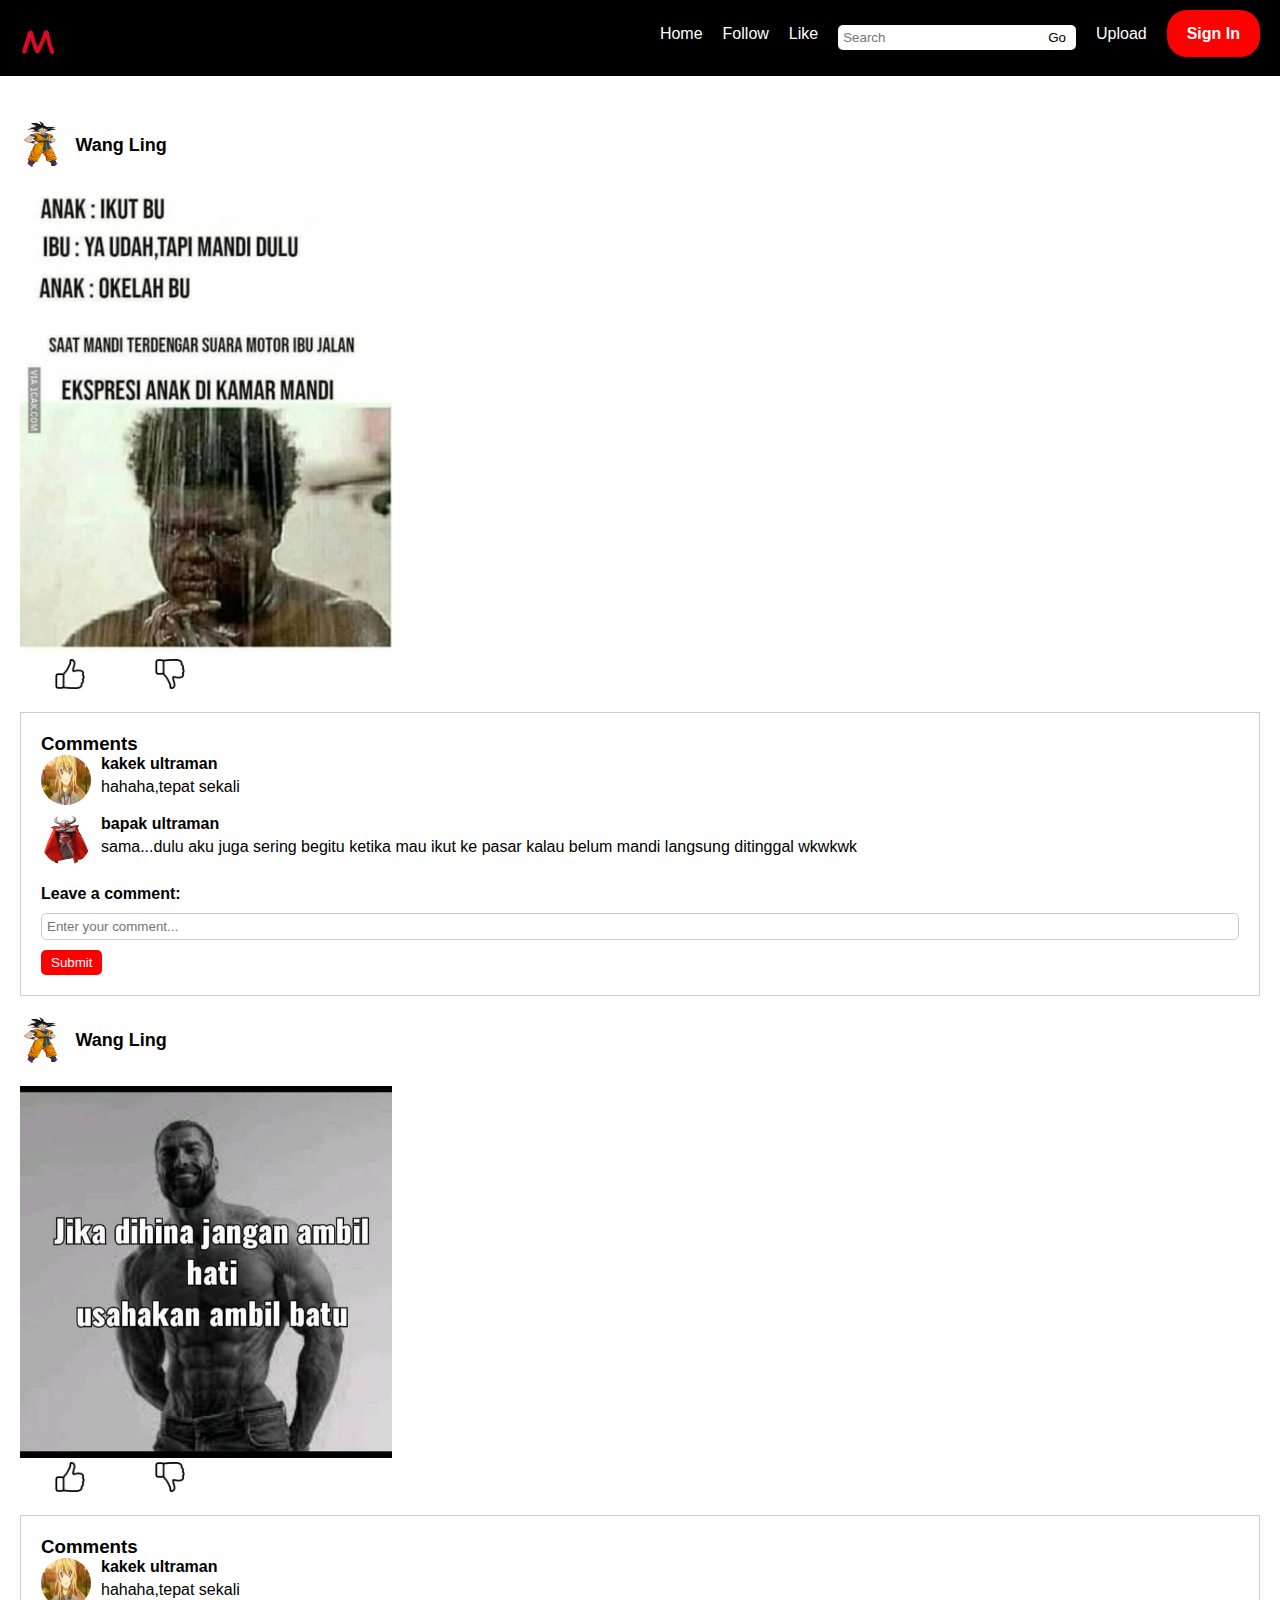
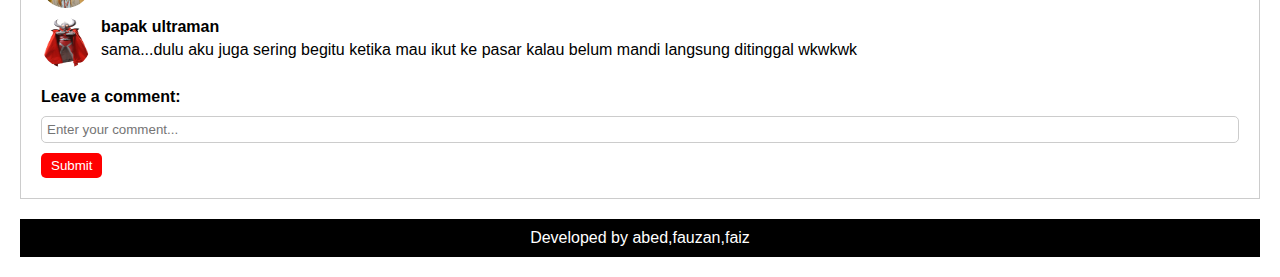
<file: index.html>
<!DOCTYPE html>
<html>

<head>
  <title>memengakak</title>
  <link rel="stylesheet" type="text/css" href="style.css">
</head>

<body>
  <header>
    <a href="index.html"><img src="Logo memengakak.png" alt="Memengakak" width="120" height="140"></a>
    <nav>
      <ul>
        <li><a href="index.html">Home</a></li>
        <li><a href="signin.html">Follow</a></li>
        <li><a href="signin.html">Like</a></li>
        <li>
          <form>
            <input type="text" placeholder="Search">
            <button type="submit">Go</button>
          </form>
        </li>
        <li><a href="signin.html" class="tbl-merah">Upload</a></li>
        <li><a href="signin.html" class="tbl-biru">Sign In</a></li>
      </ul>
    </nav>
  </header>
  <main>
    <div class="user-profile">
      <link rel="stylesheet" type="text/css" href="follow.css">
      <div class="user-info">
        <img src="Goku.jpg" alt="Profile Picture">
        <div class="user-details">
          <h2>Wang Ling</h2>
        </div>
      </div>
    </div>
    <img src="meme ditinggal ke pasar.jpg" alt="">
    <style>
      .like-dislike-container {
        display: flex;
        align-items: center;
      }

      .like-button,
      .dislike-button {
        background-color: transparent;
        border: none;
        cursor: pointer;
        outline: none;
        transition: color 0.3s;
        padding: 0;
      }

      .like-button img,
      .dislike-button img {
        width: 100px;
        height: 30px;
      }

      .like-button.active img {
        filter: grayscale(0);
      }

      .dislike-button.active img {
        filter: grayscale(1);
      }
    </style>
    </head>

    <body>
      <div class="like-dislike-container">
        <button class="like-button" onclick="toggleLike()">
          <img id="like-image" src="like.png" alt="like">
        </button>
        <button class="dislike-button" onclick="toggleDislike()">
          <img id="dislike-image" src="dislike.png" alt="dislike">
        </button>
      </div>

      <script>
        function toggleLike() {
          var likeButton = document.querySelector('.like-button');
          var dislikeButton = document.querySelector('.dislike-button');
          var likeImage = document.querySelector('#like-image');
          var dislikeImage = document.querySelector('#dislike-image');
          likeButton.classList.toggle('active');
          dislikeButton.classList.remove('active');

          if (likeButton.classList.contains('active')) {
            likeImage.src = 'like.png';
            dislikeImage.src = 'dislike.png';
          } else {
            likeImage.src = 'like.png';
            dislikeImage.src = 'dislike.png';
          }
        }

      </script>

      <div class="comment-section">
        <h3>Comments</h3>
        <ul class="comment-list">
          <li class="comment">
            <img src="kaori cicak.jpg" alt="User Avatar">
            <div class="comment-content">
              <p class="comment-author">kakek ultraman</p>
              <p class="comment-text">hahaha,tepat sekali</p>
            </div>
          </li>
          <li class="comment">
            <img src="bapak ultra.jpg" alt="User Avatar">
            <div class="comment-content">
              <p class="comment-author">bapak ultraman</p>
              <p class="comment-text">sama...dulu aku juga sering begitu ketika mau ikut ke pasar kalau belum mandi
                langsung ditinggal wkwkwk</p>
            </div>
          </li>
        </ul>
        <form class="comment-form">
          <label for="comment-input">Leave a comment:</label>
          <input id="comment-input" type="text" placeholder="Enter your comment...">
          <button type="submit">Submit</button>
        </form>
      </div>
      <div class="user-profile">
        <link rel="stylesheet" type="text/css" href="follow.css">
        <div class="user-info">
          <img src="Goku.jpg" alt="Profile Picture">
          <div class="user-details">
            <h2>Wang Ling</h2>
          </div>
        </div>
      </div>
      <img src="batu.jpg" alt="">
      <style>
        .like-dislike-container {
          display: flex;
          align-items: center;
        }
  
        .like-button,
        .dislike-button {
          background-color: transparent;
          border: none;
          cursor: pointer;
          outline: none;
          transition: color 0.3s;
          padding: 0;
        }
  
        .like-button img,
        .dislike-button img {
          width: 100px;
          height: 30px;
        }
  
        .like-button.active img {
          filter: grayscale(0);
        }
  
        .dislike-button.active img {
          filter: grayscale(1);
        }
      </style>
      </head>
  
      <body>
        <div class="like-dislike-container">
          <button class="like-button" onclick="toggleLike2()">
            <img id="like-image" src="like.png" alt="Like">
          </button>
          <button class="dislike-button" onclick="toggleDislike2()">
            <img id="dislike-image" src="dislike.png" alt="Dislike">
          </button>
        </div>
  
        <script>
          function toggleLike2() {
            var likeButton = document.querySelector('.like-button');
            var dislikeButton = document.querySelector('.dislike-button');
            var likeImage = document.querySelector('#like-image');
            var dislikeImage = document.querySelector('#dislike-image');
            likeButton.classList.toggle('active');
            dislikeButton.classList.remove('active');
  
            if (likeButton.classList.contains('active')) {
              likeImage.src = 'like.png';
              dislikeImage.src = 'dislike.png';
            } else {
              likeImage.src = 'like.png';
              dislikeImage.src = 'dislike.png';
            }
          }
        </script>
      <div class="comment-section">
        <h3>Comments</h3>
        <ul class="comment-list">
          <li class="comment">
            <img src="kaori cicak.jpg" alt="User Avatar">
            <div class="comment-content">
              <p class="comment-author">kakek ultraman</p>
              <p class="comment-text">hahaha,tepat sekali</p>
            </div>
          </li>
          <li class="comment">
            <img src="bapak ultra.jpg" alt="User Avatar">
            <div class="comment-content">
              <p class="comment-author">bapak ultraman</p>
              <p class="comment-text">sama...dulu aku juga sering begitu ketika mau ikut ke pasar kalau belum mandi
                langsung ditinggal wkwkwk</p>
            </div>
          </li>
        </ul>
        <form class="comment-form">
          <label for="comment-input">Leave a comment:</label>
          <input id="comment-input" type="text" placeholder="Enter your comment...">
          <button type="submit">Submit</button>
        </form>
      </div>
      <footer>
        <p>Developed by abed,fauzan,faiz</p>
      </footer>
      </div>
    </body>

</html>
</file>
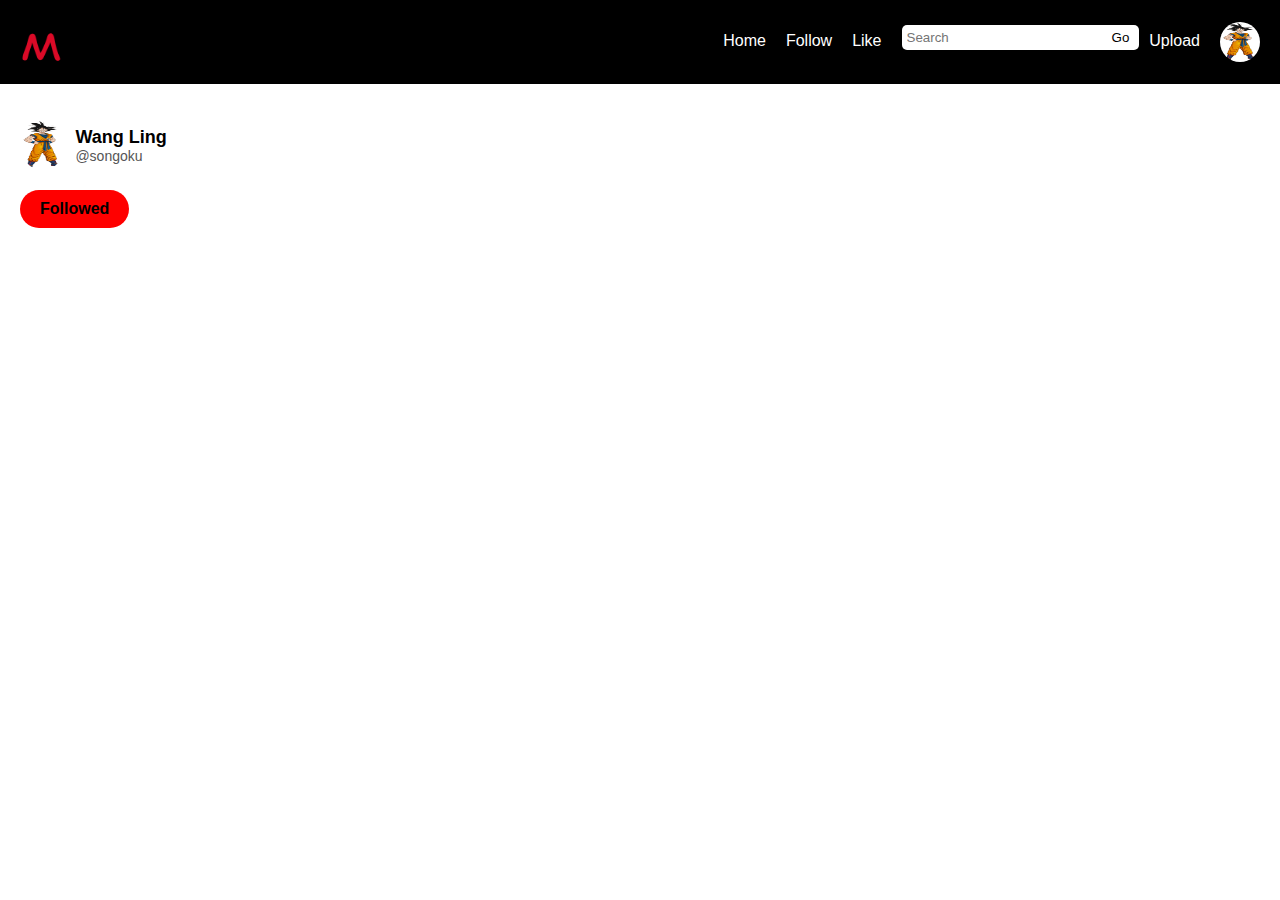
<file: follownew.html>
<!DOCTYPE html>
<html>

<head>
  <title>memengakak</title>
  <link rel="stylesheet" type="text/css" href="style.css">
</head>

<body>
  <header>
    <a href="index.html"><img src="Logo memengakak.png" alt="Memengakak" width="140" height="160"></a>
    <nav>
      <ul>
        <li style="margin-top: 10px;"><a href="newhome.html">Home</a></li>
        <li style="margin-top: 10px;"><a href="follownew.html">Follow</a></li>
        <li style="margin-top: 10px;"><a href="likenew.html">Like</a></li>
        <form style="margin-top: -10px; margin-right: 10px;">
          <li><input type="text" placeholder="Search"></li>
          <li style="margin-left: -20px;"><button type="submit">Go</button>
        </form>
        </li>
        <li style="margin-top: 10px;"><a href="halaman-baru.html" class="tbl-merah">Upload</a></li>
        <img src="Goku.jpg" alt="Avatar" class="avatar" onclick="goToProfile()">

        <script>
          function goToProfile() {
            window.location.href = "Profile.html";
          }
        </script>
      </ul>
    </nav>
  </header>
  <main>
    <div class="user-profile">
      <link rel="stylesheet" type="text/css" href="follow.css">
      <div class="user-info">
        <img src="Goku.jpg" alt="Profile Picture">
        <div class="user-details">
          <h2>Wang Ling</h2>
          <p>@songoku</p>
        </div>
      </div>
    </div>
    </div>
    <button class="follow-btn">Followed</button>
    </div>
  </main>
</body>
<script>
  var followButton = document.querySelector('.follow-btn');

  followButton.addEventListener('click', function() {
    if (followButton.textContent === 'Followed') {
      followButton.textContent = 'Follow';
    } else {
      followButton.textContent = 'Followed';
    }
  });
</script>

</html>
</file>
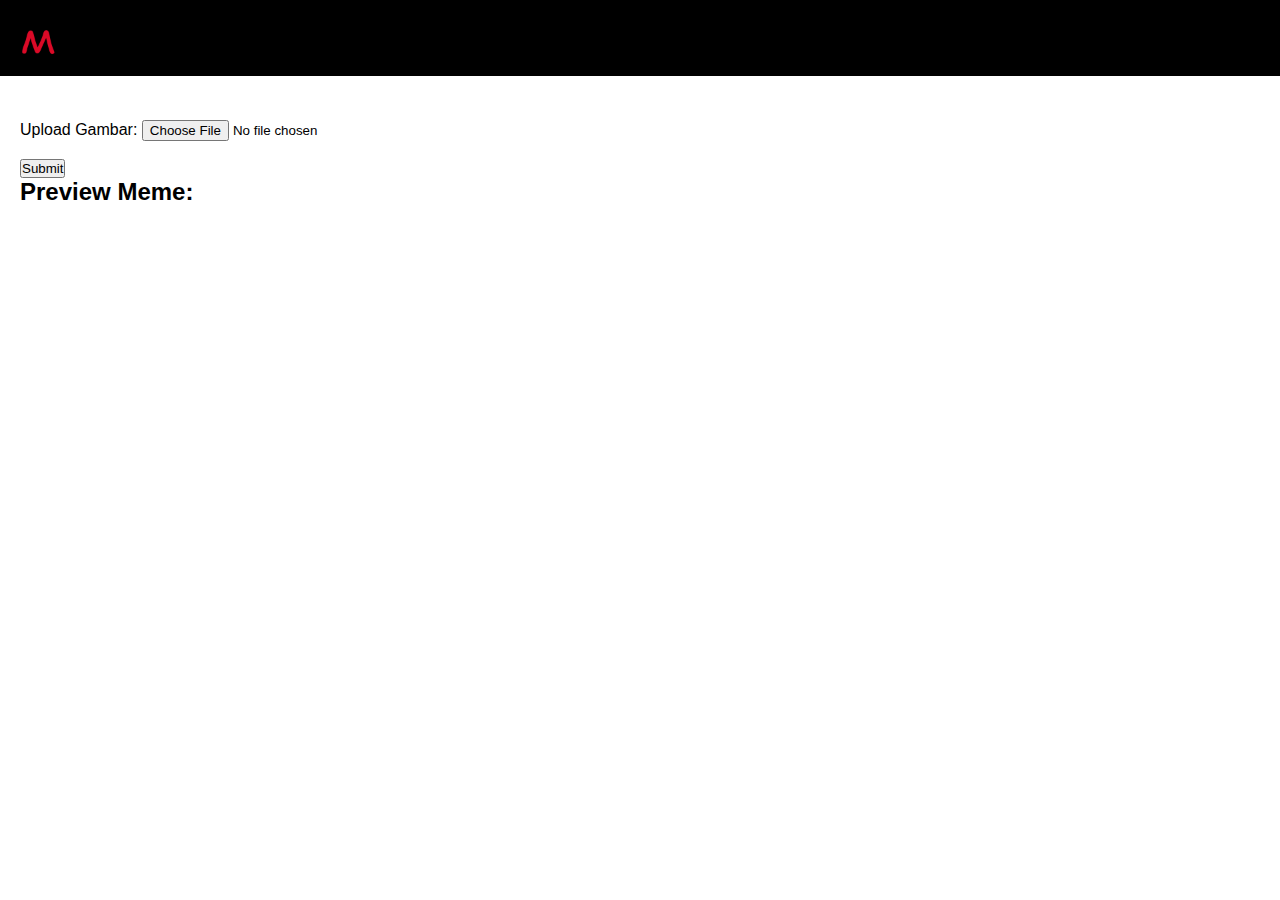
<file: halaman-baru.html>
<!DOCTYPE html>
<html>

<head>
  <title>Meme Lucu</title>
  <link rel="stylesheet" type="text/css" href="style.css">
</head>

<body>
  <header>
    <a href="newhome.html"><img src="Logo memengakak.png" alt="Memengakak" width="120" height="140"></a>
  </header>
  <main>
    <form id="meme-form">
      <label for="meme-file">Upload Gambar:</label>
      <input type="file" id="meme-file" name="meme-file" accept="image/*" required><br><br>
      <button type="submit">Submit</button>
    </form>
    <div id="meme-container">
      <h2>Preview Meme:</h2>
    </div>
  </main>
  <script src="script.js"></script>
</body>

</html>
</file>
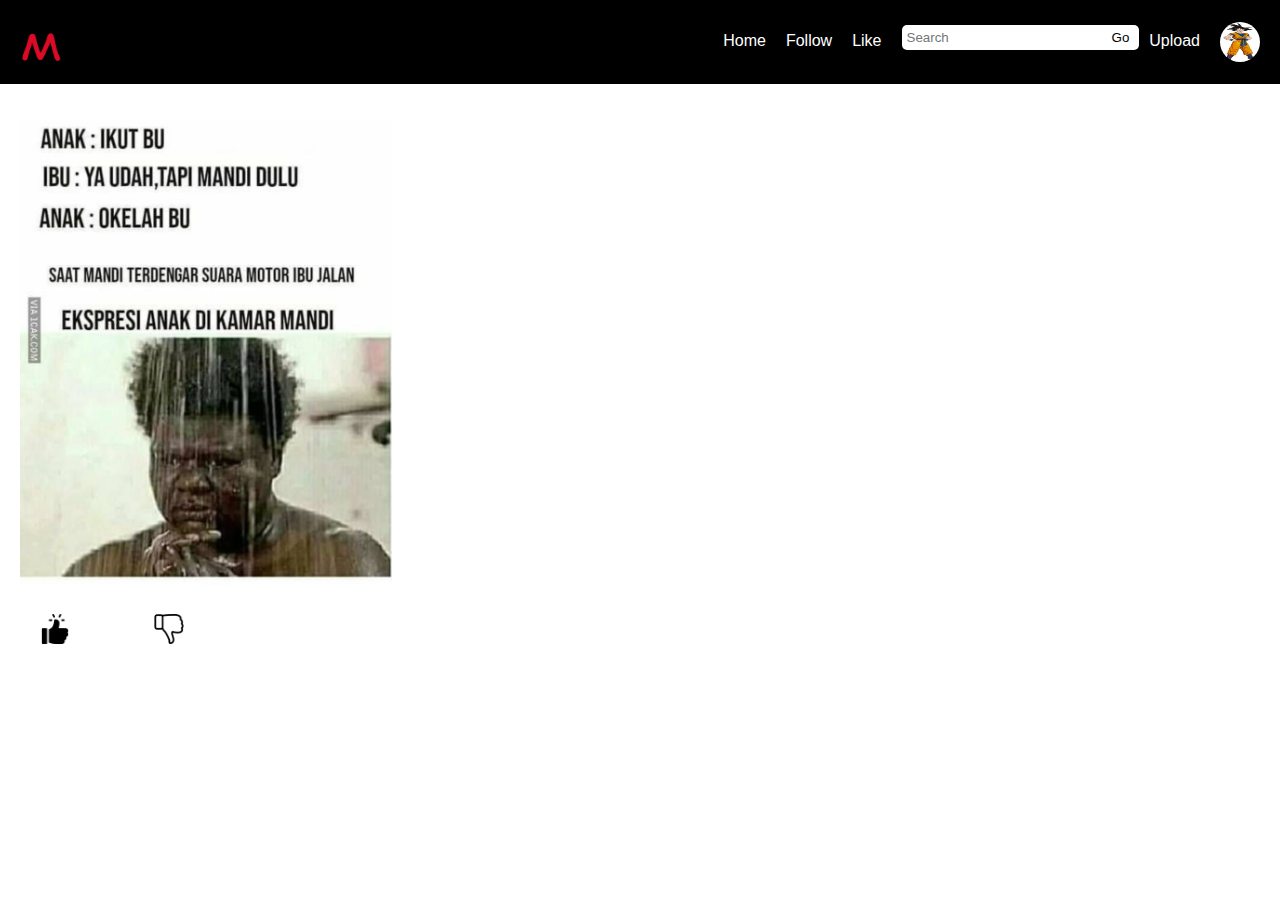
<file: likenew.html>
<!DOCTYPE html>
<html>

<head>
  <title>memengakak</title>
  <link rel="stylesheet" type="text/css" href="style.css">
</head>

<body>
  <header>
    <a href="index.html"><img src="Logo memengakak.png" alt="Memengakak" width="140" height="160"></a>
    <nav>
      <ul>
        <li style="margin-top: 10px;"><a href="newhome.html">Home</a></li>
        <li style="margin-top: 10px;"><a href="follownew.html">Follow</a></li>
        <li style="margin-top: 10px;"><a href="likenew.html">Like</a></li>
        <form style="margin-top: -10px; margin-right: 10px;">
          <li><input type="text" placeholder="Search"></li>
          <li style="margin-left: -20px;"><button type="submit">Go</button>
        </form>
        </li>
        <li style="margin-top: 10px;"><a href="halaman-baru.html" class="tbl-merah">Upload</a></li>
        <img src="Goku.jpg" alt="Avatar" class="avatar" onclick="goToProfile()">

        <script>
          function goToProfile() {
            window.location.href = "Profile.html";
          }
        </script>
      </ul>
    </nav>
  </header>
  <main>
    <div class="post">
      <img src="meme ditinggal ke pasar.jpg" alt="" width="400" height="auto">
    </div>

    <style>
      .like-button,
      .dislike-button {
        border: none;
        background: none;
        cursor: pointer;
        display: inline-block;
        padding: 5px;
        outline: none;
      }

      .like-button img,
      .dislike-button img {
        width: 100px;
        height: 30px;
        vertical-align: middle;
      }
    </style>
  </main>
  <button class="like-button">
    <img src="liked.png" alt="Like">
  </button>

  <button class="dislike-button">
    <img src="dislike.png" alt="Dislike">
  </button>

</body>

</html>
</file>
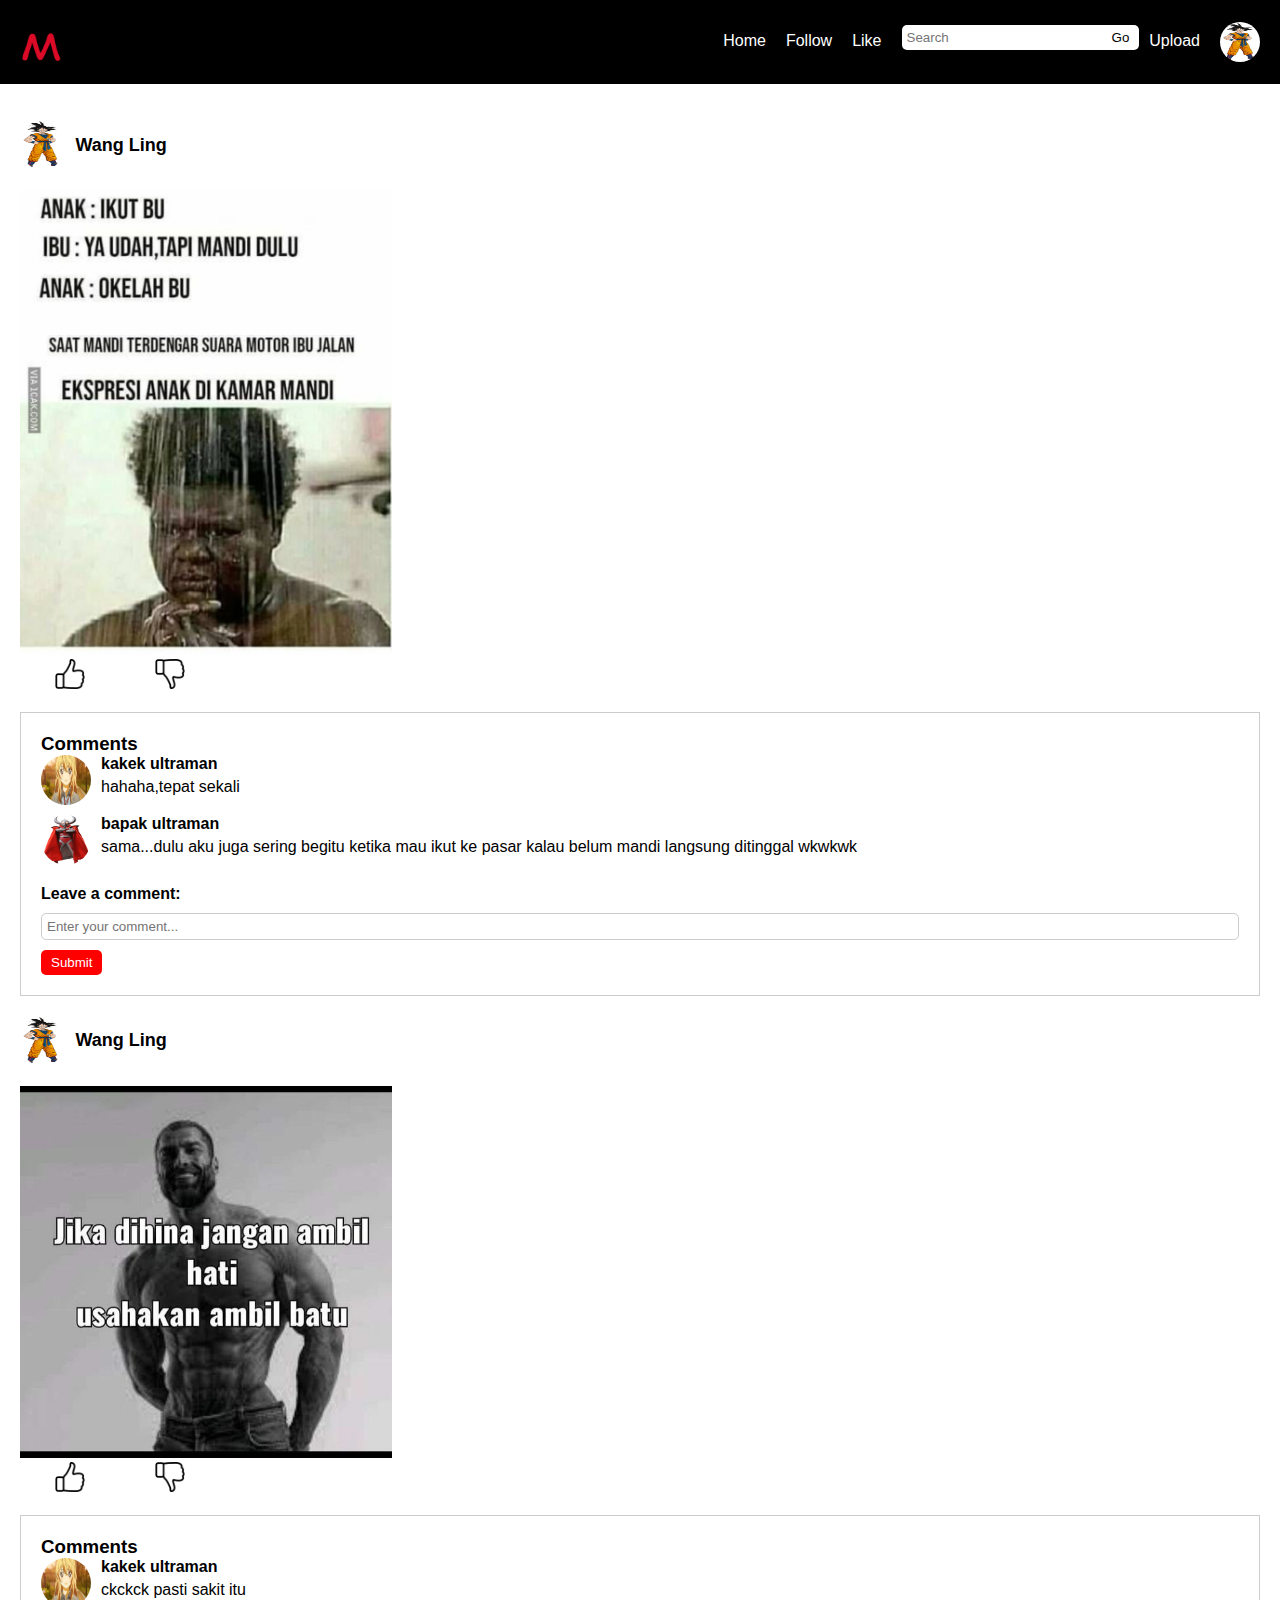
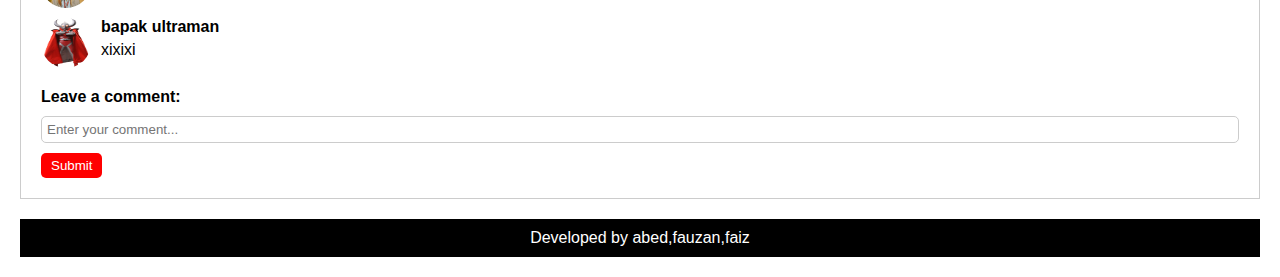
<file: newhome.html>
<!DOCTYPE html>
<html>

<head>
    <title>memengakak</title>
    <link rel="stylesheet" type="text/css" href="style.css">
</head>

<body>
    <header>
        <a href="newhome.html"><img src="Logo memengakak.png" alt="Memengakak" width="140" height="160"></a>
        <nav>
            <ul>
                <li style="margin-top: 10px;"><a href="newhome.html">Home</a></li>
                <li style="margin-top: 10px;"><a href="follownew.html">Follow</a></li>
                <li style="margin-top: 10px;"><a href="likenew.html">Like</a></li>
                <form style="margin-top: -10px; margin-right: 10px;">
                    <li><input type="text" placeholder="Search"></li>
                    <li style="margin-left: -20px;"><button type="submit">Go</button>
                </form>
                </li>
                <li style="margin-top: 10px;"><a href="upload.html" class="tbl-merah">Upload</a></li>
                <img src="Goku.jpg" alt="Avatar" class="avatar" onclick="goToProfile()">

                <script>
                    function goToProfile() {
                        window.location.href = "Profile.html";
                    }
                </script>

            </ul>
        </nav>
    </header>
    <main>
        <div class="user-profile">
            <link rel="stylesheet" type="text/css" href="follow.css">
            <div class="user-info">
                <img src="Goku.jpg" alt="Profile Picture">
                <div class="user-details">
                    <h2>Wang Ling</h2>
                </div>
            </div>
        </div>
        <img src="meme ditinggal ke pasar.jpg" alt="">
        <style>
            .like-dislike-container {
                display: flex;
                align-items: center;
            }

            .like-button,
            .dislike-button {
                background-color: transparent;
                border: none;
                cursor: pointer;
                outline: none;
                transition: color 0.3s;
                padding: 0;
            }

            .like-button img,
            .dislike-button img {
                width: 100px;
                height: 30px;
            }

            .like-button.active img {
                filter: grayscale(0);
            }

            .dislike-button.active img {
                filter: grayscale(1);
            }
        </style>
        </head>

        <body>
            <div class="like-dislike-container">
                <button class="like-button" onclick="toggleLike()">
                    <img id="like-image" src="like.png" alt="like">
                </button>
                <button class="dislike-button" onclick="toggleDislike()">
                    <img id="dislike-image" src="dislike.png" alt="dislike">
                </button>
            </div>

            <script>
                function toggleLike() {
                    var likeButton = document.querySelector('.like-button');
                    var dislikeButton = document.querySelector('.dislike-button');
                    var likeImage = document.querySelector('#like-image');
                    var dislikeImage = document.querySelector('#dislike-image');
                    likeButton.classList.toggle('active');
                    dislikeButton.classList.remove('active');

                    if (likeButton.classList.contains('active')) {
                        likeImage.src = 'like.png';
                        dislikeImage.src = 'dislike.png';
                    } else {
                        likeImage.src = 'like.png';
                        dislikeImage.src = 'dislike.png';
                    }
                }
                    
            </script>
            <div class="comment-section">
                <h3>Comments</h3>
                <ul class="comment-list">
                    <li class="comment">
                        <img src="kaori cicak.jpg" alt="User Avatar">
                        <div class="comment-content">
                            <p class="comment-author">kakek ultraman</p>
                            <p class="comment-text">hahaha,tepat sekali</p>
                        </div>
                    </li>
                    <li class="comment">
                        <img src="bapak ultra.jpg" alt="User Avatar">
                        <div class="comment-content">
                            <p class="comment-author">bapak ultraman</p>
                            <p class="comment-text">sama...dulu aku juga sering begitu ketika mau ikut ke pasar kalau
                                belum
                                mandi
                                langsung ditinggal wkwkwk</p>
                        </div>
                    </li>
                </ul>
                <form class="comment-form">
                    <label for="comment-input">Leave a comment:</label>
                    <input id="comment-input" type="text" placeholder="Enter your comment...">
                    <button type="submit">Submit</button>
                </form>
            </div>
            <div class="user-profile">
                <link rel="stylesheet" type="text/css" href="follow.css">
                <div class="user-info">
                    <img src="Goku.jpg" alt="Profile Picture">
                    <div class="user-details">
                        <h2>Wang Ling</h2>
                    </div>
                </div>
            </div>
            <img src="batu.jpg" alt="">
            <style>
                .like-dislike-container {
                  display: flex;
                  align-items: center;
                }
          
                .like-button,
                .dislike-button {
                  background-color: transparent;
                  border: none;
                  cursor: pointer;
                  outline: none;
                  transition: color 0.3s;
                  padding: 0;
                }
          
                .like-button img,
                .dislike-button img {
                  width: 100px;
                  height: 30px;
                }
          
                .like-button.active img {
                  filter: grayscale(0);
                }
          
                .dislike-button.active img {
                  filter: grayscale(1);
                }
              </style>
              </head>
          
              <body>
                <div class="like-dislike-container">
                  <button class="like-button" onclick="toggleLike2()">
                    <img id="like-image" src="like.png" alt="Like">
                  </button>
                  <button class="dislike-button" onclick="toggleDislike2()">
                    <img id="dislike-image" src="dislike.png" alt="Dislike">
                  </button>
                </div>
          
                <script>
                  function toggleLike2() {
                    var likeButton = document.querySelector('.like-button');
                    var dislikeButton = document.querySelector('.dislike-button');
                    var likeImage = document.querySelector('#like-image');
                    var dislikeImage = document.querySelector('#dislike-image');
                    likeButton.classList.toggle('active');
                    dislikeButton.classList.remove('active');
          
                    if (likeButton.classList.contains('active')) {
                      likeImage.src = 'like.png';
                      dislikeImage.src = 'dislike.png';
                    } else {
                      likeImage.src = 'like.png';
                      dislikeImage.src = 'dislike.png';
                    }
                  }
                </script>
            <div class="comment-section">
                <h3>Comments</h3>
                <ul class="comment-list">
                    <li class="comment">
                        <img src="kaori cicak.jpg" alt="User Avatar">
                        <div class="comment-content">
                            <p class="comment-author">kakek ultraman</p>
                            <p class="comment-text">ckckck pasti sakit itu</p>
                        </div>
                    </li>
                    <li class="comment">
                        <img src="bapak ultra.jpg" alt="User Avatar">
                        <div class="comment-content">
                            <p class="comment-author">bapak ultraman</p>
                            <p class="comment-text">xixixi</p>
                        </div>
                    </li>
                </ul>
                <form class="comment-form">
                    <label for="comment-input">Leave a comment:</label>
                    <input id="comment-input" type="text" placeholder="Enter your comment...">
                    <button type="submit">Submit</button>
                </form>
            </div>
            <footer>
                <p>Developed by abed,fauzan,faiz</p>
            </footer>
            </div>
        </body>

</html>
</file>
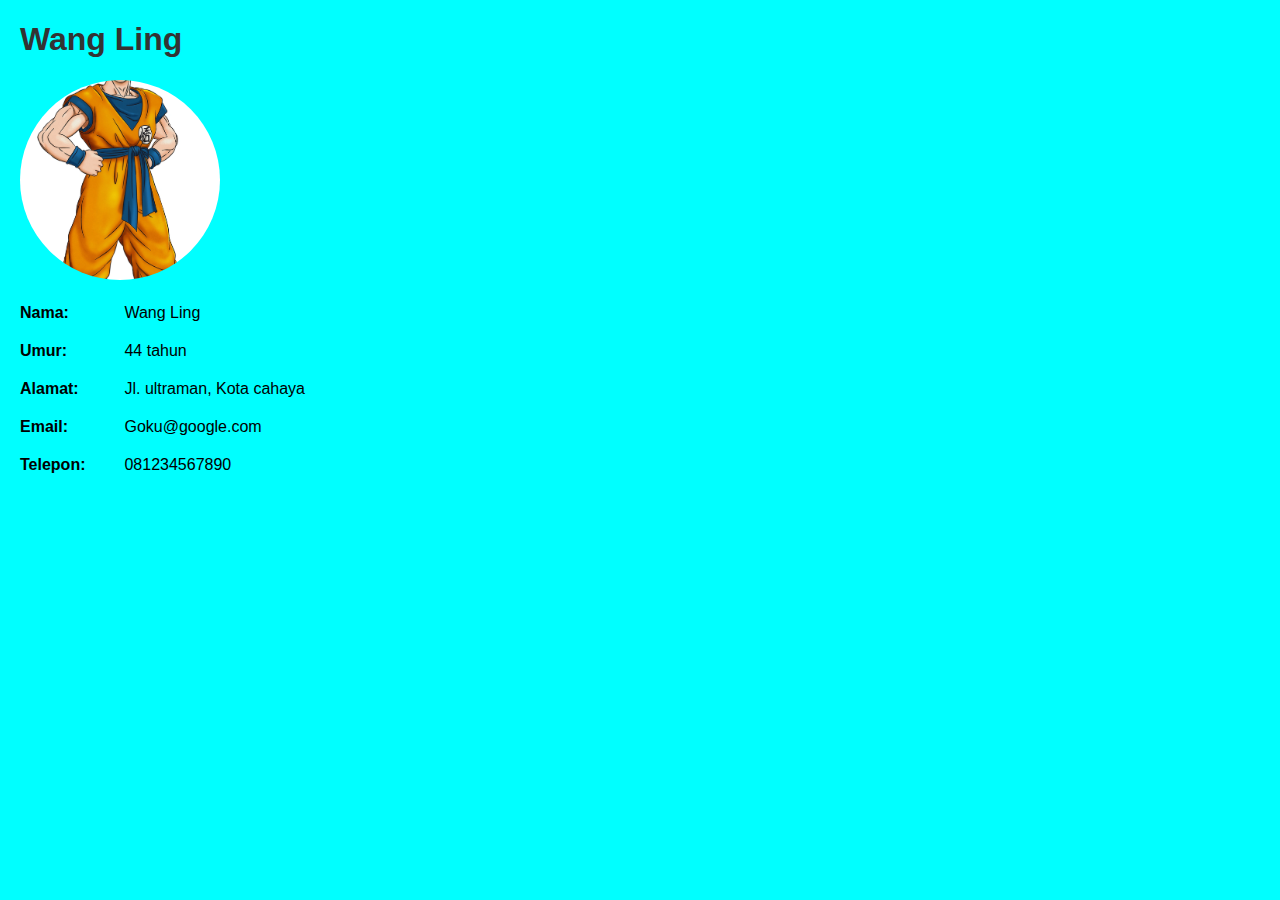
<file: Profile.html>
<!DOCTYPE html>
<html>
<head>
  <title>Profil Saya</title>
  <style>
    body {
      font-family: Arial, sans-serif;
      margin: 20px;
      background-color: aqua;
    }
    
    h1 {
      color: #333333;
    }
    
    .profile-image {
      width: 200px;
      height: 200px;
      border-radius: 50%;
      object-fit: cover;
      margin-bottom: 20px;
    }
    
    .info {
      margin-bottom: 20px;
    }
    
    .info strong {
      width: 100px;
      display: inline-block;
    }
  </style>
</head>
<body>
  <h1>Wang Ling</h1>
  
  <img class="profile-image" src="Goku.jpg" alt="Foto Profil">
  
  <div class="info">
    <strong>Nama:</strong> Wang Ling
  </div>
  
  <div class="info">
    <strong>Umur:</strong> 44 tahun
  </div>
  
  <div class="info">
    <strong>Alamat:</strong> Jl. ultraman, Kota cahaya
  </div>
  
  <div class="info">
    <strong>Email:</strong> Goku@google.com
  </div>
  
  <div class="info">
    <strong>Telepon:</strong> 081234567890
  </div>
  
</body>
</html>
</file>
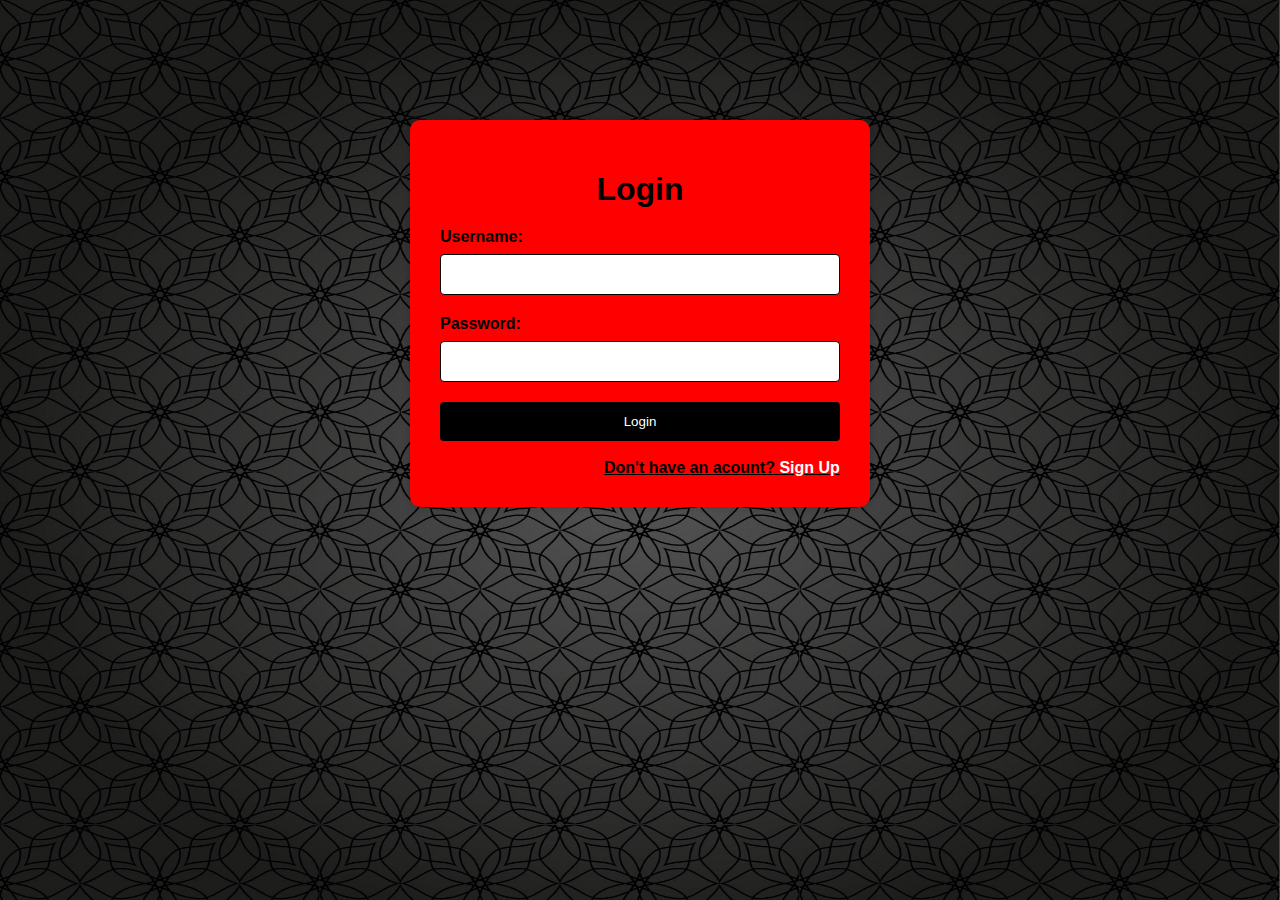
<file: signin.html>
<!DOCTYPE html>
<html lang="en">

<head>
    <meta charset="UTF-8">
    <meta http-equiv="X-UA-Compatible" content="IE=edge">
    <meta name="viewport" content="width=device-width, initial-scale=1.0">
    <title>Document</title>
    <link rel="stylesheet" href="signin.css">
</head>

<body>
    <style>
        body {
            background-image: url('09.jpg');
            background-repeat: no-repeat;
            background-attachment: fixed;
            background-size: 100% 100%;
        }
    </style>

    <div class="login">
        <h1>Login</h1>
        <label for="username">Username:</label>
        <input type="text" id="username" name="username">
        <label for="password">Password:</label>
        <input type="password" id="password" name="password">
        <a href="newhome.html"><input type="submit" value="Login"></a>
        <br></br>
        <a class="lupa" href="signup.html">Don't have an acount? <span>Sign Up</span></a>
    </div>
</body>

</html>
</file>
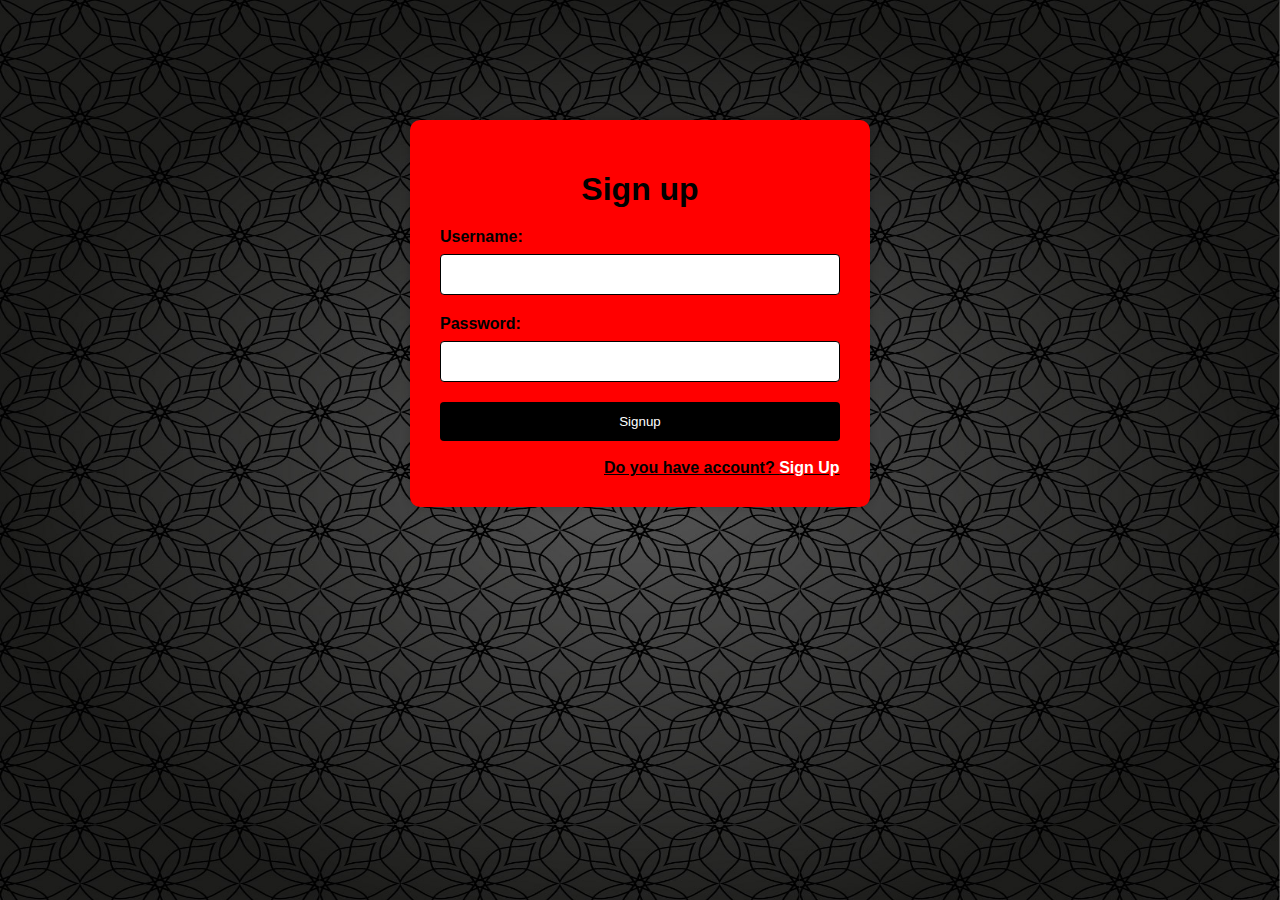
<file: signup.html>
<html lang="en">

<head>
    <meta charset="UTF-8">
    <meta http-equiv="X-UA-Compatible" content="IE=edge">
    <meta name="viewport" content="width=device-width, initial-scale=1.0">
    <title>Signup</title>
    <link rel="stylesheet" href="signup.css">
</head>

<body>
    <style>
        body {
            background-image: url('09.jpg');
            background-repeat: no-repeat;
            background-attachment: fixed;
            background-size: 100% 100%;
        }
    </style>

    <div class="Signup">
        <h1>Sign up</h1>
        <label for="username">Username:</label>
        <input type="text" id="username" name="username">
        <label for="password">Password:</label>
        <input type="password" id="password" name="password">
        <a href="newhome.html"><input type="submit" value="Signup"></a>
        <br></br>
        <a class="lupa" href="signin.html">Do you have account? <span>Sign Up</span></a>
    </div>
</body>

</html>
</file>
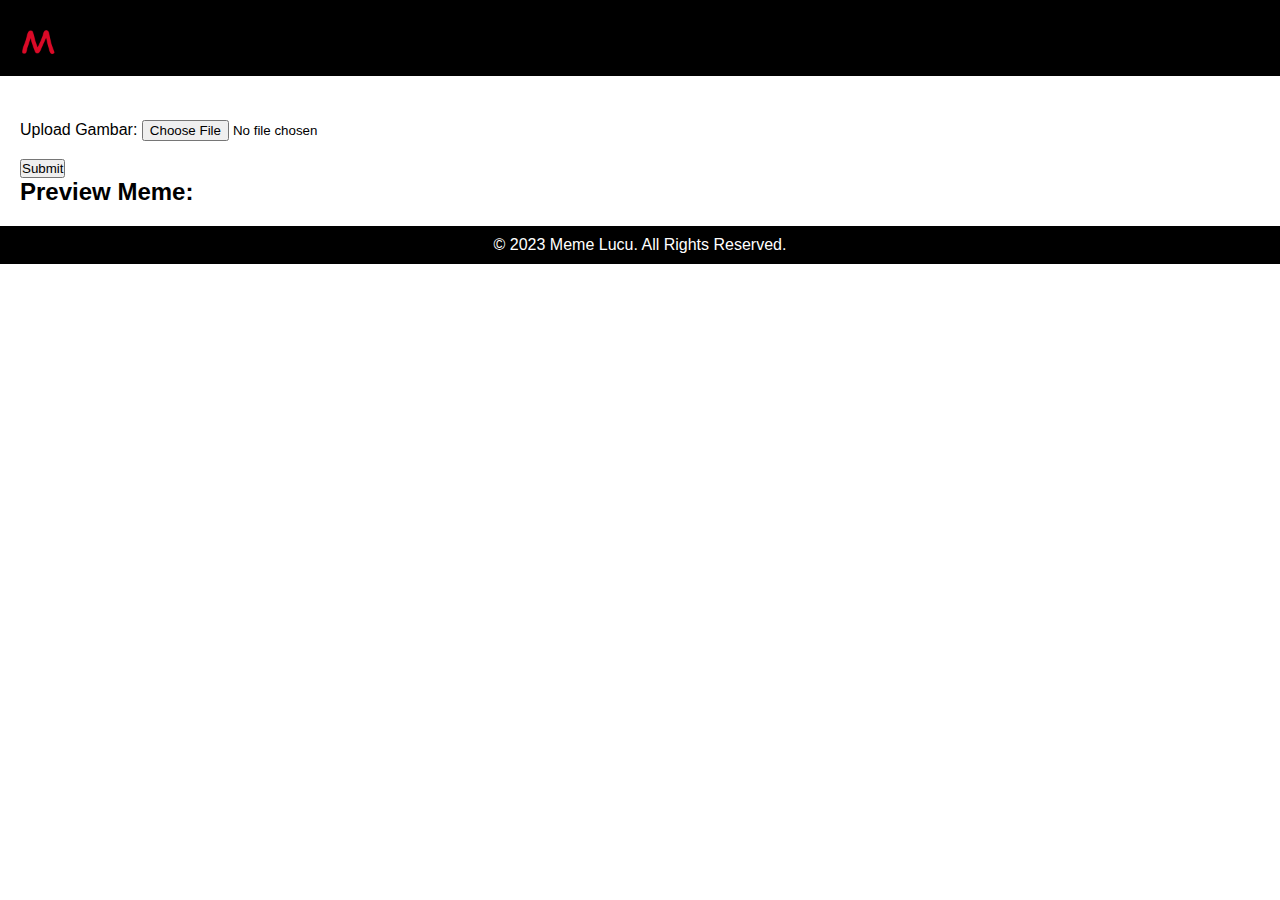
<file: upload.html>
<!DOCTYPE html>
<html>

<head>
    <title>Meme Lucu</title>
    <link rel="stylesheet" type="text/css" href="style.css">
</head>

<body>
    <header>
        <a href="newhome.html"><img src="Logo memengakak.png" alt="Memengakak" width="120" height="140"></a>
    </header>
    <main>
        <form id="meme-form">
            <label for="meme-file">Upload Gambar:</label>
            <input type="file" id="meme-file" name="meme-file" accept="image/*" required><br><br>
            <button type="submit">Submit</button>
        </form>
        <div id="meme-container">
            <h2>Preview Meme:</h2>
        </div>
    </main>
    <footer>
        <p>© 2023 Meme Lucu. All Rights Reserved.</p>
    </footer>
    <script src="script.js"></script>
</body>

</html>
</file>
<file: style.css>
* {
  box-sizing: border-box;
  margin: 0;
  padding: 0;
}

body {
  font-family: Arial, sans-serif;
  font-size: 16px;
}

header {
  background-color: #000000;
  color: #ff0000;
  display: flex;
  justify-content: space-between;
  align-items: center;
  padding: 10px 20px;
  position: fixed;
  top: 0;
  width: 100%;
}

header a {
  text-decoration: none; /* Menambahkan properti text-decoration dengan nilai none */
}

.avatar {
  vertical-align: middle;
  width: 40px;
  height: 40px;
  border-radius: 50%;
}

header h1 {
  font-size: 24px;
}

a.tbl-merah {
  color: #FFFFFF;
}

a.tbl-biru {
  background: #ff0000;
  border-radius: 20px;
  margin-top: 20px;
  padding: 15px 20px 15px 20px;
  color: #FFFFFF;
  cursor: pointer;
  font-weight: bold;
}

nav ul li:nth-child(1) a {
  color: #ffffff;
}

nav ul li:nth-child(2) a,
nav ul li:nth-child(3) a {
  color: #ffffff;
}

nav ul li:last-child a {
  color: #ffffff;
}

nav ul {
  display: flex;
  list-style: none;
}

nav ul li {
  margin-right: 20px;
}

nav ul li:last-child {
  margin-right: 0;
}

nav form {
  display: flex;
  align-items: center;
  margin-left: auto;
}

nav form input[type="text"] {
  width: 200px;
  padding: 5px;
  border-radius: 5px 0 0 5px;
  border: none;
}

nav form button[type="submit"] {
  padding: 5px 10px;
  background-color: #fff;
  border: none;
  border-radius: 0 5px 5px 0;
  cursor: pointer;
}

img {
  max-width: 30%;
  height: auto;
}


.comment-section {
  border: 1px solid #ccc;
  padding: 20px;
  margin: 20px 0;
}

.comment-section h3 {
  margin-top: 0;
}

.comment-list {
  list-style: none;
  margin-bottom: 20px;
}

.comment {
  display: flex;
  margin-bottom: 10px;
  overflow: scroll;
}

.comment img {
  width: 50px;
  height: 50px;
  border-radius: 50%;
  margin-right: 10px;
}

.comment-content {
  flex: 1;
}

.comment-author {
  font-weight: bold;
  margin-bottom: 5px;
}

.comment-text {
  margin: 0;
}

.comment-form label {
  display: block;
  font-weight: bold;
  margin-bottom: 10px;
}

.comment-form input[type="text"] {
  width: 100%;
  padding: 5px;
  border: 1px solid #ccc;
  border-radius: 5px;
  margin-bottom: 10px;
}

.comment-form button[type="submit"] {
  background-color: #ff0000;
  color: #fff;
  border: none;
  padding: 5px 10px;
  border-radius: 5px;
  cursor: pointer;
}

main {
  padding: 20px;
  margin-top: 100px;
}

footer {
  background-color: #000000;
  color: #fff;
  text-align: center;
  padding: 10px 20px;
}
</file>
<file: follow.css>
.user-profile {
    display: flex;
    align-items: center;
    margin-bottom: 20px;
  }
  
  .user-info {
    display: flex;
    align-items: center;
  }
  
  .user-info img {
    width: 50px;
    height: 50px;
    border-radius: 50%;
    margin-right: 10px;
  }
  
  .user-details h2 {
    font-size: 18px;
    margin: 0;
  }
  
  .user-details p {
    font-size: 14px;
    margin: 0;
    color: #555;
  }
  
  .follow-btn {
    background-color: #ff0000;
    color: #000000;
    border: none;
    border-radius: 25px;
    padding: 10px 20px;
    font-size: 16px;
    font-weight: bold;
    cursor: pointer;
    transition: background-color 0.2s;
  }
  
  .follow-btn:hover {
    background-color: #e02f4d;
  }
</file>
<file: signin.css>
body {
    background: #000000;
    font-family: Arial, sans-serif;
    font-weight: 700;
  }
  .login {
    background: #ff0000;
    border-radius: 10px;
    box-shadow: 0 0 10px rgba(0,0,0,0.2);
    margin: 120px auto;
    padding: 30px;
    max-width: 400px;
    font-family: sans-serif;
  }
  h1 {
    font-size: 32px;
    text-align: center;
    margin-bottom: 20px;
  }
label {
  display: block;
  margin-bottom: 8px;
}
input[type="text"], input[type="password"] {
  width: 100%;
  padding: 12px;
  border: 1px solid #000000;
  border-radius: 4px;
  box-sizing: border-box;
  margin-bottom: 20px;
}
input[type="submit"] {
  background-color: #000000;
  color: #fff;
  padding: 12px 20px;
  border: none;
  border-radius: 4px;
  cursor: pointer;
  width: 100%;
}
input[type="submit"]:hover {
  background-color: #363232;
}

.lupa{
  margin-left: 164px;
  color: black;
  font-size: 16px;
  font-family: Arial, Helvetica, sans-serif;
  font-weight: 700;
}
span {
  color: white;
}
.lupa :hover {
  color: #587585;
}
</file>
<file: signup.css>
body {
    background: #000000;
    font-family: Arial, sans-serif;
    font-weight: 700;
}

.Signup {
    background: #ff0000;
    border-radius: 10px;
    box-shadow: 0 0 10px rgba(0, 0, 0, 0.2);
    margin: 120px auto;
    padding: 30px;
    max-width: 400px;
    font-family: sans-serif;
}

h1 {
    font-size: 32px;
    text-align: center;
    margin-bottom: 20px;
}

label {
    display: block;
    margin-bottom: 8px;
}

input[type="text"],
input[type="password"] {
    width: 100%;
    padding: 12px;
    border: 1px solid #000000;
    border-radius: 4px;
    box-sizing: border-box;
    margin-bottom: 20px;
}

input[type="submit"] {
    background-color: #000000;
    color: #fff;
    padding: 12px 20px;
    border: none;
    border-radius: 4px;
    cursor: pointer;
    width: 100%;
}

input[type="submit"]:hover {
    background-color: #363232;
}

.lupa {
    margin-left: 164px;
    color: black;
    font-size: 16px;
    font-family: Arial, Helvetica, sans-serif;
    font-weight: 700;
}

span {
    color: white;
}

.lupa :hover {
    color: #587585;
}
</file>
